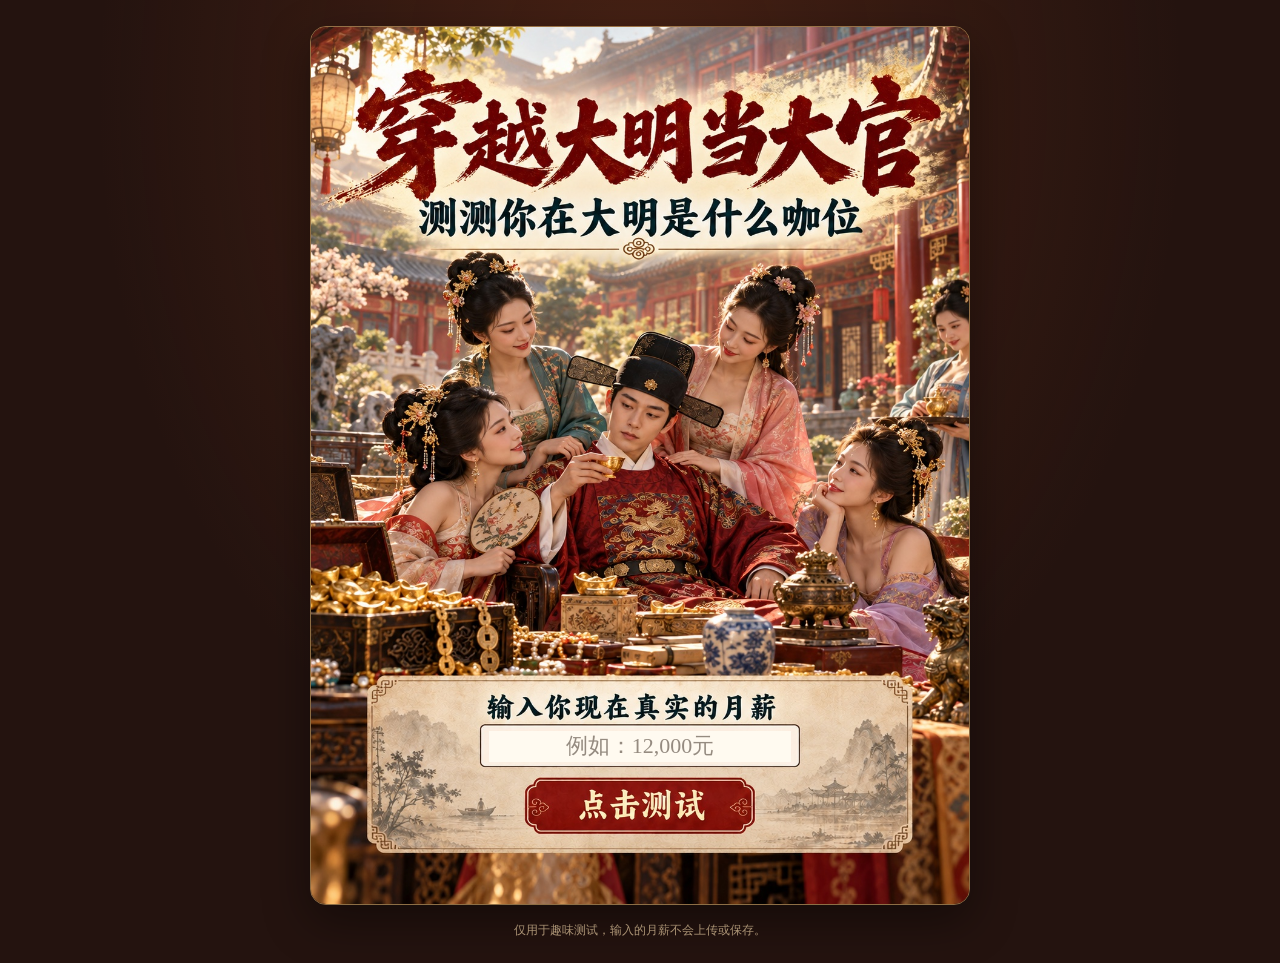
<file: index.html>
<!doctype html>
<html lang="zh-CN">
  <head>
    <meta charset="utf-8">
    <meta name="viewport" content="width=device-width, initial-scale=1, viewport-fit=cover">
    <meta name="theme-color" content="#6f2117">
    <meta name="description" content="输入你现在真实的月薪，看看穿越大明会是什么身份、品级与名义年俸。">
    <title>穿越大明当大官｜测测你在大明是什么咖位</title>
    <link rel="preload" as="image" href="./assets/cover.jpg">
    <link rel="stylesheet" href="./styles.css">
    <script type="module" src="./app.js?v=3"></script>
  </head>
  <body>
    <main class="page">
      <section class="cover" aria-labelledby="page-title">
        <img class="cover-art" src="./assets/cover.jpg" alt="穿越大明当大官：明代豪华府邸、金银财宝与官员家眷">
        <h1 id="page-title" class="visually-hidden">穿越大明当大官</h1>
        <form id="salary-form" class="salary-form" novalidate>
          <label for="salary" class="visually-hidden">输入你现在真实的月薪，单位元</label>
          <input
            id="salary"
            name="salary"
            class="salary-input"
            type="text"
            inputmode="decimal"
            autocomplete="off"
            aria-describedby="salary-error"
            placeholder="例如：12,000元"
          >
          <p id="salary-error" class="error-message" role="alert" aria-live="polite"></p>
          <button class="submit-hit-area" type="submit" aria-label="点击测试">
            <span class="visually-hidden">点击测试</span>
          </button>
        </form>
      </section>

      <p class="privacy-note">仅用于趣味测试，输入的月薪不会上传或保存。</p>
    </main>
  </body>
</html>
</file>
<file: styles.css>
:root {
  color-scheme: light;
  font-family: "Songti SC", "Noto Serif CJK SC", "STSong", serif;
  background: #24130f;
  color: #f7e8c7;
  font-synthesis: none;
  text-rendering: optimizeLegibility;
  -webkit-font-smoothing: antialiased;
  -moz-osx-font-smoothing: grayscale;
}

* { box-sizing: border-box; }

body {
  min-width: 320px;
  min-height: 100vh;
  margin: 0;
  padding: max(0px, env(safe-area-inset-top)) 0 max(24px, env(safe-area-inset-bottom));
  background:
    radial-gradient(ellipse at 50% 10%, rgba(147, 64, 31, .32), transparent 60%),
    #24130f;
}

button, input { font: inherit; }

.page {
  width: min(100%, 680px);
  margin: 0 auto;
  padding: 14px 10px 0;
}

.cover {
  position: relative;
  width: 100%;
  overflow: hidden;
  border: 1px solid rgba(227, 184, 113, .55);
  border-radius: 12px;
  box-shadow: 0 16px 46px rgba(0, 0, 0, .42);
  line-height: 0;
}

.cover-art { display: block; width: 100%; height: auto; }

.salary-form { position: absolute; inset: 0; }

.salary-input {
  position: absolute;
  left: 27%;
  top: 80.2%;
  width: 46%;
  height: 3.6%;
  padding: 0 5px;
  border: 0;
  border-radius: 0;
  outline: 0;
  background: #fffaf0;
  color: #43261b;
  font-family: inherit;
  font-size: clamp(15px, 4.1vw, 23px);
  line-height: 1;
  text-align: center;
}

.salary-input::placeholder { color: #958b80; opacity: 1; }
.salary-input:focus-visible { outline: 0; }
.salary-input[aria-invalid="true"] { outline: 2px solid #b1241c; }

.submit-hit-area {
  position: absolute;
  left: 32%;
  top: 85.7%;
  width: 36%;
  height: 6.4%;
  padding: 0;
  border: 0;
  border-radius: 999px;
  background: transparent;
  cursor: pointer;
}

.submit-hit-area:focus-visible { outline: 3px solid #f6d88b; outline-offset: 3px; }
.error-message {
  position: absolute;
  top: 92.3%;
  left: 10%;
  width: 80%;
  margin: 0;
  color: #fff2d1;
  font-family: sans-serif;
  font-size: clamp(12px, 3.1vw, 16px);
  line-height: 1.4;
  text-align: center;
  text-shadow: 0 1px 4px #3e170e, 0 0 7px #3e170e;
}

.result { margin: 18px auto 0; scroll-margin-top: 12px; text-align: center; }
.result[hidden] { display: none; }
.result-card {
  display: block;
  width: 100%;
  height: auto;
  border: 1px solid rgba(227, 184, 113, .7);
  border-radius: 8px;
  box-shadow: 0 14px 38px rgba(0, 0, 0, .42);
}

.again-button {
  min-width: 148px;
  min-height: 48px;
  margin: 18px auto 0;
  padding: 10px 28px;
  border: 1px solid #d5ac69;
  border-radius: 999px;
  background: linear-gradient(180deg, #8d3222, #5d1c14);
  box-shadow: 0 4px 14px rgba(0, 0, 0, .3), inset 0 1px rgba(255, 229, 172, .35);
  color: #ffedc7;
  font-size: 17px;
  cursor: pointer;
}

.again-button:focus-visible { outline: 3px solid #ffe2a0; outline-offset: 3px; }
.privacy-note { margin: 16px 0 0; color: #c8ad89; font: 12px/1.5 sans-serif; text-align: center; }
.visually-hidden {
  position: absolute;
  width: 1px;
  height: 1px;
  padding: 0;
  margin: -1px;
  overflow: hidden;
  clip: rect(0, 0, 0, 0);
  white-space: nowrap;
  border: 0;
}

@media (min-width: 700px) {
  .page { padding-top: 26px; }
  .cover { border-radius: 16px; }
  .salary-input { font-size: 22px; }
  .error-message { font-size: 15px; }
}

@media (max-width: 520px) {
  .page { padding: 8px 8px 0; }
  .salary-input {
    top: 80.2%;
    height: min(4.8%, 24px);
    font-size: 16px;
  }
  .submit-hit-area {
    top: 85.7%;
    height: max(6.4%, 44px);
  }
  .result { margin-top: 12px; scroll-margin-top: 8px; }
  .result-card { max-width: 100%; }
  .again-button { min-height: 48px; margin-top: 14px; }
  .privacy-note { margin-top: 12px; font-size: 11px; }
}

@media (prefers-reduced-motion: reduce) {
  *, *::before, *::after { scroll-behavior: auto !important; }
}
</file>
